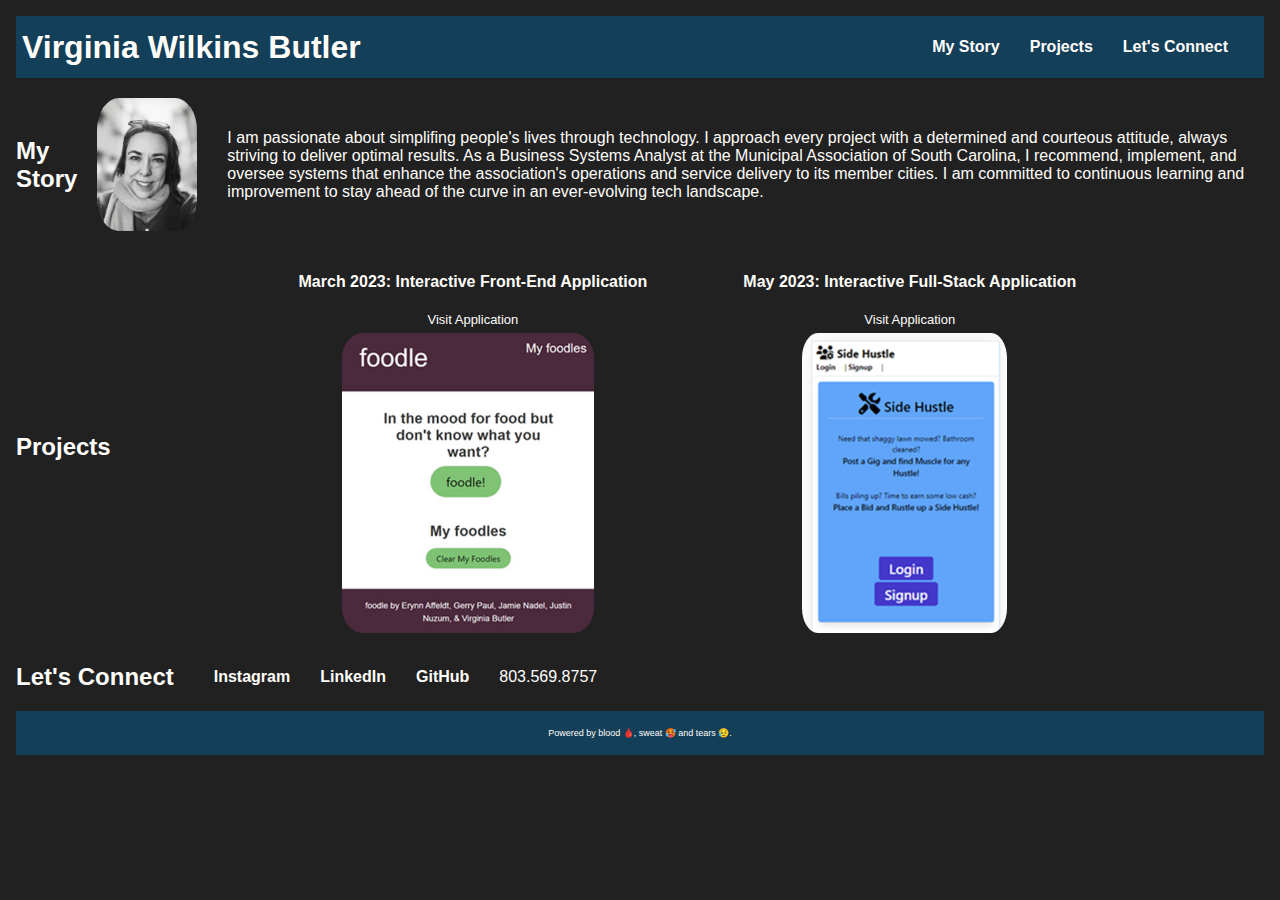
<file: index.html>
<!DOCTYPE html>
<html lang="en">
  <head>
    <meta charset="UTF-8" />
    <meta http-equiv="X-UA-Compatible" content="IE=edge" />
    <meta name="viewport" content="width=device-width, initial-scale=1.0" />
    <title>Meet Virginia</title>
    <link href="assets/styles/style.css" rel="stylesheet" />
  </head>
<!-- Note: responsive layout throughout -->
  <body>

  <!-- Below: Developer's name with navigation that scrolls to the corresponding section -->

    <header>
      <h1>Virginia Wilkins Butler</h1>
      <nav>
        <ul>
          <li><a href="#my-story">My Story</a></li>
          <li><a href="#projects">Projects</a></li>
          <li><a href="#lets-connect">Let's Connect</a></li>
        </ul>
      </nav>
    </header>

    <!-- Below: Developer's recent photo and mission statement. -->

    <section id="my-story" class="container-story-connect">
      <div class="flex-row">
        <h2>My Story</h2>
      </div>
      <div>
        <img src="./assets/images/virginia-profile.jpg" class="profile" />
      </div>
      <div class="flex-row">
          I am passionate about simplifing people's lives through technology. I approach every project with a determined and courteous attitude, always striving to deliver optimal results. As a Business Systems Analyst at the Municipal Association of South
          Carolina, I recommend, implement, and oversee systems that
          enhance the association's operations and service delivery to its
          member cities. I am committed to continuous learning and improvement to stay ahead of the curve in an ever-evolving tech landscape.
      </div>
    </section>

<!--Below: Developer's work including titled images of the developer's applications, the first application being larger in size than the others, and a link to the deployed application. -->

    <section id="projects" class="container-projects">
      <h2>Projects</h2>
      <div class="flex-projects">
        <div class="flex-row-big">
        <h4>March 2023: Interactive Front-End Application</h4> 
        <a class = "plain-link" href="https://gpaul12.github.io/foodle/" target="_blank">Visit Application</a> 
        <a href="https://gpaul12.github.io/foodle/" target="_blank"><img src="./assets/images/foodle.jpg" class="project-big" /></a>
        </div>
<!-- new project added in May  -->
      <div class="flex-row-big">
        <h4>May 2023: Interactive Full-Stack Application</h4>
        <a class = "plain-link" href="https://side-hustle.herokuapp.com" target="_blank">Visit Application</a> 
        <a href="https://side-hustle.herokuapp.com" target="_blank"><img src="./assets/images/sh.png" class="project-big" /></a>
        </div>
      </div>  

      <!-- hide placeholders  -->
      <!-- <div class="flex-item">
        <div>Just Around the Corner</div>
        <a href="https://github.com/vwbutler" target="_blank"><img src="./assets/images/blurry-bunny-project-placeholder.jpg" class="project" /></a>
        </div>

        <div class="flex-item">
        <div >On the Horizon</div>
        <a href="https://github.com/vwbutler" target="_blank"><img src="./assets/images/blurry-bunny-project-placeholder.jpg" class="project" /></a>
        </div>
      </div> -->
    </section>

    <!-- Below: Linked ways to contact the developer -->

    <section id="lets-connect" class="container-story-connect">
        <div>
          <h2>Let's Connect</h3>
        </div>
        <div>
          <nav>
            <ul>
               <li><a href="https://instagram.com/virginia.wilkins?igshid=YmMyMTA2M2Y=" target="_blank">Instagram</a></li>
               <li><a href="https://www.linkedin.com/in/virginiawilkinsbutler" target="_blank">LinkedIn</a></li>
               <li><a href="https://github.com/vwbutler" target="_blank">GitHub</a></li>
               <li>803.569.8757</li>
             </ul>
          </nav>
        </div>

      </section>

    <footer class="footer">
      <section>
        <p>Powered by blood &#x1FA78;, sweat &#x1F975; and tears &#128549.</p>
      </section>
    </footer>
  </body>
</html>
</file>
<file: assets/styles/style.css>
:root {
  --elegant: #212121;
  --glossy-white: #fffdfa;
  --d-blue: #143f59;
}

body {
  font-family: Open Sans, sans-serif;
  color: var(--glossy-white);
  background-color: var(--elegant);
  padding: 8px;
}

a {
  text-decoration: none;
}

header {
  display: flex;
  flex-direction: row;
  flex-wrap: nowrap;
  align-content: center;
  justify-content: space-between;
  align-items: center;
  padding: 6px;
  color: var(--glossy-white);
  background-color: var(--d-blue);
}

.container-story-connect {
  display: flex;
  flex-direction: row;
  flex-wrap: nowrap;
  align-content: center;
  justify-content: flex-start;
  align-items: center;
}

.container-projects {
  display: flex;
  flex-wrap: wrap;
  justify-content: center;
  align-items: center;
}

h1 {
  font-size: 2em;
  margin-block-start: 0em;
  margin-block-end: 0em;
  font-weight: bold;
  align-self: auto;
}

h4 {
  font-size: 1em;
  margin-block-start: 5 em;
  margin-block-end: 5 em;
  margin-inline-start: 3em;
  margin-inline-end: 3em;
  font-weight: bold;
  align-self: center;
  justify-content: center;
}

nav ul {
  display: flex;
  flex-wrap: wrap;
  font-size: 100%;
  list-style: none;
  align-items: center;
}

nav a {
  color: var(--glossy-white);
  font-weight: bold;
  display: inline;
  text-decoration: none;
  margin-right: 30px;
  align-items: flex-start;
}

.plain-link {
  color: var(--glossy-white);
  font-weight: normal;
  display: inline;
  text-decoration: none;
  align-items: flex-start;
  font-size: small;
}

img.profile {
  float: left;
  margin-right: 10px;
  border-radius: 30%;
  padding: 20px;
  max-width: 100px;
}

.flex-row {
  display: flex;
  flex-direction: row;
  flex-wrap: wrap;
  justify-content: flex-start;
  align-items: left;
  padding: auto;
}

.flex-projects {
  display: flex;
  flex: 12;
  flex-direction: row;
  flex-wrap: wrap;
  align-content: space-around;
  justify-content: center;
  align-items: center;
}

.flex-row-other-projects {
  display: flex;
  flex-direction: row;
  flex-wrap: wrap;
  align-items: center;
  padding: auto;
  font-size: smaller;
  min-height: 175px;
}

.flex-item {
  display: flex;
  flex-direction: column;
  flex-wrap: wrap;
  align-content: center;
  justify-content: center;
  align-content: center;
  align-items: center;
}

.flex-row-big {
  display: flex;
  flex-direction: column;
  flex-wrap: wrap;
  justify-content: flex-start;
  align-items: center;
  border: 1.5 em;
}

img.project-big {
  margin-right: 10px;
  border-radius: 10%;
  padding: 6px;
  max-height: 300px;
}

img.project {
  float: center;
  align-items: center;
  margin-right: 10px;
  border-radius: 30%;
  padding: 6px;
  max-width: 175px;
  max-height: 175px;
}

.footer {
  bottom: 0;
  left: 0;
  right: 0;
  padding: 0.5rem;
  background: var(--d-blue);
  color: var(--glossy-white);
  font-weight: 500;
  display: flex;
  justify-content: center;
  align-items: center;
  gap: 0.2rem;
  font-size: xx-small;
}
</file>
